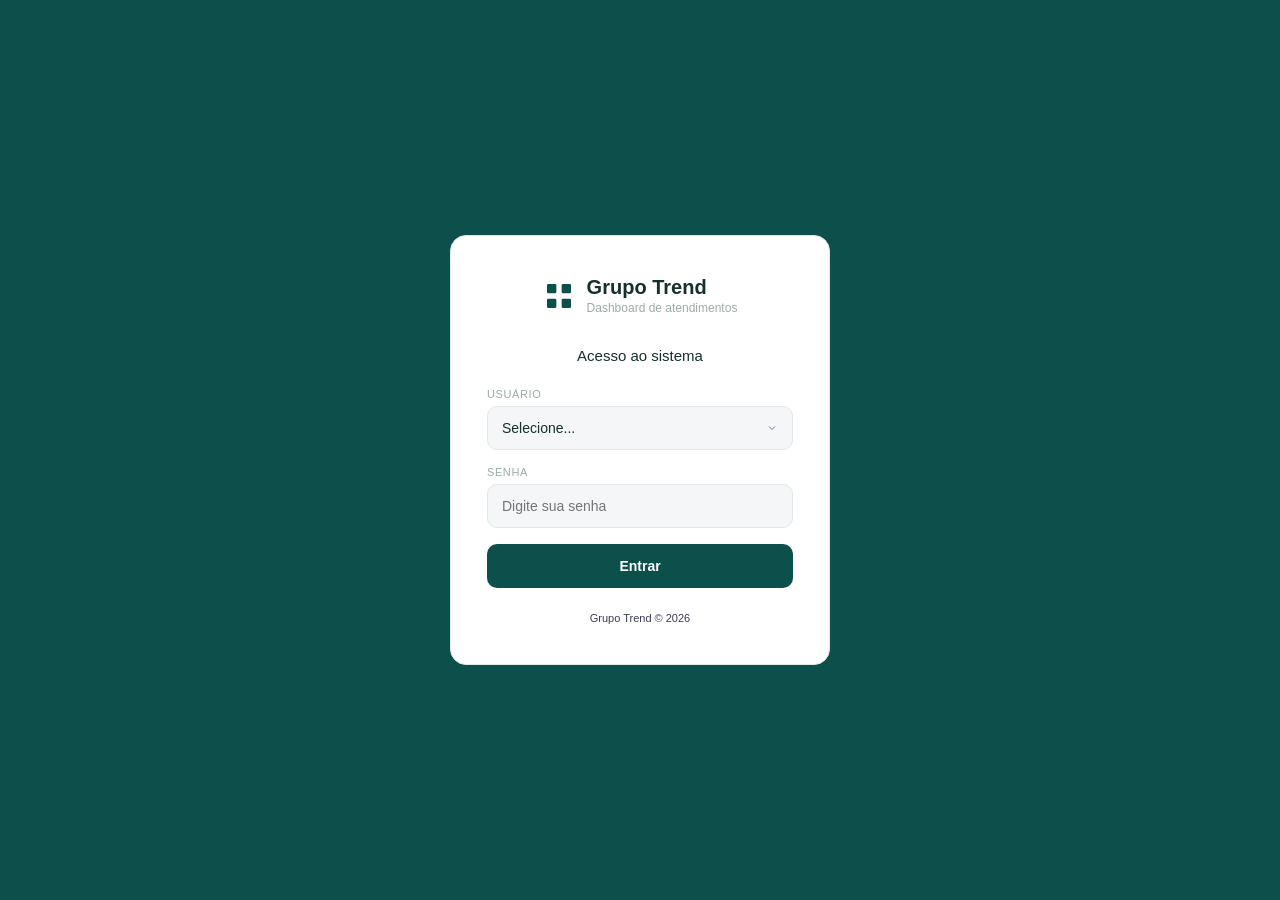
<file: followup.html>
<!DOCTYPE html>
<html lang="pt-BR">
<head>
  <meta charset="UTF-8"/>
  <meta name="viewport" content="width=device-width, initial-scale=1.0, maximum-scale=1.0, user-scalable=no"/>
  <meta name="theme-color" content="#0d3d39"/>
  <title>Grupo Trend — Follow-Up</title>
  <script>if(!sessionStorage.getItem('gt_user'))window.location.href='login.html';</script>
  <link rel="manifest" href="manifest.json"/>
  <link rel="apple-touch-icon" href="icons/icon-192.png"/>
  <meta name="apple-mobile-web-app-capable" content="yes"/>
  <meta name="apple-mobile-web-app-status-bar-style" content="black-translucent"/>
  <meta name="apple-mobile-web-app-title" content="Grupo Trend"/>
  <style>
    *{box-sizing:border-box;margin:0;padding:0;-webkit-tap-highlight-color:transparent}

    :root{
      --bg:#eef1f2;--bg2:#fff;--bg3:#f4f6f7;--bg4:#e8eced;
      --border:#e2e7e8;--border2:#d2d9da;
      --text:#15302d;--text2:#5a6e6b;--text3:#9aabaa;
      --primary:#0d4f4a;--primary-dim:#e0efed;--primary-mid:#b8dcd8;
      --green:#1faa6a;--green-dim:#e2f5ec;
      --red:#e0563f;--red-dim:#fde8e3;
      --amber:#e8a020;--amber-dim:#fcf0d8;
      --purple:#6b6fc4;--purple-dim:#ebecf8;
      --wpp:#1faa6a;
      --shadow:0 1px 3px rgba(20,60,55,.06),0 4px 16px rgba(20,60,55,.04);
    }
    body.dark{
      --bg:#0a1413;--bg2:#0f1f1d;--bg3:#16302d;--bg4:#1e3d39;
      --border:#1c3835;--border2:#2a4d48;
      --text:#eaf3f1;--text2:#8ba8a3;--text3:#5a7873;
      --primary:#2dd4bf;--primary-dim:#0f2e2a;--primary-mid:#1a4d46;
      --green:#34d888;--green-dim:#0d2a1e;
      --red:#f06a52;--red-dim:#2e1512;
      --amber:#f0b040;--amber-dim:#2e2410;
      --purple:#8b8fe0;--purple-dim:#1a1a30;
      --shadow:0 2px 12px rgba(0,0,0,.4);
    }

    body{background:var(--bg);font-family:-apple-system,BlinkMacSystemFont,'Inter','Segoe UI',sans-serif;color:var(--text);min-height:100vh;transition:background .25s}

    /* TOPBAR */
    .topbar{display:flex;align-items:center;justify-content:space-between;padding:0 24px;height:62px;background:var(--primary);position:sticky;top:0;z-index:100}
    .topbar-left{display:flex;align-items:center;gap:12px}
    .logo-icon{width:36px;height:36px;border-radius:10px;background:rgba(255,255,255,.15);display:flex;align-items:center;justify-content:center}
    .logo-icon svg{width:20px;height:20px;fill:#fff}
    .logo-name{font-size:16px;font-weight:700;color:#fff}
    .logo-sub{font-size:11px;color:rgba(255,255,255,.7)}
    .topbar-right{display:flex;align-items:center;gap:10px}
    .user-label{font-size:12px;color:rgba(255,255,255,.85)}
    .btn-modo{display:inline-flex;align-items:center;gap:6px;padding:0 14px;height:38px;border-radius:10px;background:rgba(255,255,255,.12);color:#fff;border:none;font-size:13px;cursor:pointer;font-weight:500;transition:background .15s}
    .btn-modo:hover{background:rgba(255,255,255,.22)}
    .btn-back{display:inline-flex;align-items:center;gap:6px;padding:0 16px;height:38px;border-radius:10px;background:rgba(255,255,255,.12);color:#fff;border:none;font-size:13px;cursor:pointer;text-decoration:none;font-weight:500;transition:background .15s}
    .btn-back:hover{background:rgba(255,255,255,.2)}

    /* CONTENT */
    .content{max-width:1000px;margin:0 auto;padding:20px 24px 40px}

    /* HEADER SECTION */
    .page-header{margin-bottom:20px}
    .page-title{font-size:22px;font-weight:700;color:var(--text);letter-spacing:-.4px}
    .page-sub{font-size:13px;color:var(--text3);margin-top:3px}

    /* FILTROS BÁSICOS */
    .filters-row{display:flex;gap:12px;flex-wrap:wrap;align-items:flex-end;margin-bottom:18px}
    .fg{display:flex;flex-direction:column;gap:5px}
    .flabel{font-size:10px;color:var(--text3);text-transform:uppercase;letter-spacing:.6px;font-weight:600}
    .filters-row select,.filters-row input[type=date]{height:42px;background:var(--bg2);border:1px solid var(--border2);border-radius:10px;color:var(--text);font-size:13px;padding:0 12px;outline:none;min-width:150px;-webkit-appearance:none;transition:border .2s;box-shadow:var(--shadow)}
    .filters-row select:focus,.filters-row input:focus{border-color:var(--primary)}

    /* BALÕES DE MOTIVO */
    .motivo-balls{display:flex;gap:10px;flex-wrap:wrap;margin-bottom:24px}
    .ball{
      display:flex;align-items:center;gap:10px;
      padding:12px 18px;border-radius:14px;
      background:var(--bg2);border:2px solid var(--border);
      cursor:pointer;transition:all .18s;box-shadow:var(--shadow);
      min-width:130px;
    }
    .ball:hover{transform:translateY(-2px)}
    .ball.active{border-color:var(--primary);background:var(--primary-dim)}
    .ball-icon{width:38px;height:38px;border-radius:10px;display:flex;align-items:center;justify-content:center;flex-shrink:0}
    .ball-icon svg{width:19px;height:19px}
    .ball-info{flex:1}
    .ball-count{font-size:22px;font-weight:700;line-height:1;color:var(--text)}
    .ball-label{font-size:11px;color:var(--text3);margin-top:3px;text-transform:uppercase;letter-spacing:.4px;font-weight:600}
    /* Cores por tipo */
    .ball-todos .ball-icon{background:var(--primary-dim);color:var(--primary)}
    .ball-outros .ball-icon{background:var(--purple-dim);color:var(--purple)}
    .ball-preco .ball-icon{background:var(--amber-dim);color:var(--amber)}
    .ball-naotem .ball-icon{background:var(--red-dim);color:var(--red)}
    .ball-numero .ball-icon{background:var(--green-dim);color:var(--green)}

    /* CARDS GRID */
    .cards-grid{display:grid;grid-template-columns:repeat(auto-fill,minmax(330px,1fr));gap:16px}
    .card{background:var(--bg2);border:1px solid var(--border);border-radius:16px;padding:18px;display:flex;flex-direction:column;gap:12px;box-shadow:var(--shadow);transition:transform .15s}
    .card:hover{transform:translateY(-2px)}
    .card-header{display:flex;align-items:flex-start;justify-content:space-between;gap:8px}
    .card-nome{font-size:15px;font-weight:700;color:var(--text)}
    .card-meta{font-size:11px;color:var(--text3);margin-top:3px;line-height:1.4}
    .pill{display:inline-block;padding:3px 9px;border-radius:20px;font-size:10px;font-weight:700}
    .pill-sl{background:var(--green-dim);color:var(--green)}
    .pill-hv{background:var(--red-dim);color:var(--red)}
    .motivo-tag{display:inline-block;padding:3px 9px;border-radius:7px;font-size:10px;font-weight:600;margin-top:5px}
    .mt-outros{background:var(--purple-dim);color:var(--purple)}
    .mt-preco{background:var(--amber-dim);color:var(--amber)}
    .mt-naotem{background:var(--red-dim);color:var(--red)}
    .mt-numero{background:var(--green-dim);color:var(--green)}
    .card-detalhe{font-size:13px;color:var(--text2);line-height:1.5;background:var(--bg3);border-radius:10px;padding:12px 14px;border-left:3px solid var(--border2)}
    .card-ia{font-size:13px;color:var(--text);line-height:1.6;background:var(--primary-dim);border-radius:10px;padding:12px 14px;border-left:3px solid var(--primary);display:none}
    .card-ia.show{display:block}
    .ia-label{font-size:10px;color:var(--primary);font-weight:700;text-transform:uppercase;letter-spacing:.5px;margin-bottom:5px;display:flex;align-items:center;gap:5px}
    .card-footer{display:flex;gap:8px;flex-wrap:wrap;margin-top:2px}
    .btn-ia{flex:1;min-width:120px;height:38px;background:var(--primary-dim);color:var(--primary);border:1px solid var(--primary-mid);border-radius:10px;font-size:12px;font-weight:600;cursor:pointer;display:flex;align-items:center;justify-content:center;gap:6px;transition:all .18s}
    .btn-ia:hover{background:var(--primary);color:#fff}
    .btn-ia:disabled{opacity:.5;cursor:not-allowed}
    .btn-wpp{flex:1;min-width:120px;height:38px;background:var(--wpp);color:#fff;border:none;border-radius:10px;font-size:12px;font-weight:600;cursor:pointer;display:flex;align-items:center;justify-content:center;gap:6px;transition:all .18s;text-decoration:none}
    .btn-wpp:hover{filter:brightness(1.08)}
    .btn-wpp.disabled{background:var(--bg4);color:var(--text3);pointer-events:none}
    .spinner-sm{width:13px;height:13px;border:2px solid currentColor;border-top-color:transparent;border-radius:50%;animation:spin .7s linear infinite}
    @keyframes spin{to{transform:rotate(360deg)}}

    .empty{text-align:center;padding:70px 20px;color:var(--text3);grid-column:1/-1}
    .empty svg{width:52px;height:52px;margin-bottom:14px;opacity:.4}
    .loading-wrap{text-align:center;padding:70px;color:var(--text3);font-size:14px}

    @media(max-width:600px){
      .topbar{padding:0 16px}
      .content{padding:16px 16px 40px}
      .cards-grid{grid-template-columns:1fr}
      .ball{min-width:calc(50% - 5px);flex:1}
      .user-label{display:none}
      .btn-back span{display:none}
      .btn-back{padding:0 12px}
    }
  </style>
</head>
<body>

<div class="topbar">
  <div class="topbar-left">
    <div class="logo-icon"><svg viewBox="0 0 24 24"><rect x="3" y="3" width="7" height="7" rx="1"/><rect x="14" y="3" width="7" height="7" rx="1"/><rect x="14" y="14" width="7" height="7" rx="1"/><rect x="3" y="14" width="7" height="7" rx="1"/></svg></div>
    <div>
      <div class="logo-name">Follow-Up</div>
      <div class="logo-sub">Clientes para recontatar</div>
    </div>
  </div>
  <div class="topbar-right">
    <span class="user-label" id="userLabel"></span>
    <button class="btn-modo" id="btnModoVendedor" onclick="ativarModoVendedor()">
      <svg width="14" height="14" viewBox="0 0 24 24" fill="none" stroke="currentColor" stroke-width="2"><rect x="3" y="11" width="18" height="11" rx="2"/><path d="M7 11V7a5 5 0 0110 0v4"/></svg>
      <span>Modo vendedor</span>
    </button>
    <button class="btn-back" id="btnDashboard" onclick="voltarDashboard()">
      <svg width="14" height="14" viewBox="0 0 24 24" fill="none" stroke="currentColor" stroke-width="2"><polyline points="15 18 9 12 15 6"/></svg>
      <span>Dashboard</span>
    </button>
  </div>
</div>

<div class="content">
  <div class="page-header">
    <div class="page-title">Acompanhamento de clientes</div>
    <div class="page-sub">Clientes que não compraram — gere mensagens personalizadas e recontate via WhatsApp</div>
  </div>

  <!-- Filtros de data e loja -->
  <div class="filters-row">
    <div class="fg"><span class="flabel">Data início</span><input type="date" id="fDI" onchange="aplicarFiltros()"/></div>
    <div class="fg"><span class="flabel">Data fim</span><input type="date" id="fDF" onchange="aplicarFiltros()"/></div>
    <div class="fg" id="fLojaWrap"><span class="flabel">Loja</span>
      <select id="fLoja" onchange="aplicarFiltros()">
        <option value="">Todas as lojas</option>
        <option>Santa Lolla Formosa</option>
        <option>Santa Lolla Cristalina</option>
        <option>Havaianas Formosa</option>
        <option>Havaianas Sobradinho</option>
        <option>Havaianas Paranoá</option>
        <option>Havaianas Unaí</option>
        <option>Havaianas Paracatu</option>
      <option>Havaianas Luziânia</option>
      <option>Havaianas Novo Gama</option>
      <option>Havaianas Caldas Novas</option>
      <option>Havaianas Itumbiara</option>
      <option>Havaianas Araxá</option>
      <option>Havaianas Grande Colorado</option>
      </select>
    </div>
  </div>

  <!-- Balões de motivo -->
  <div class="motivo-balls" id="motivoBalls">
    <div class="ball ball-todos active" data-motivo="" onclick="selecionarMotivo(this,'')">
      <div class="ball-icon"><svg viewBox="0 0 24 24" fill="none" stroke="currentColor" stroke-width="2"><path d="M3 3h18v18H3z" opacity="0"/><circle cx="12" cy="12" r="9"/><path d="M8 12h8M12 8v8"/></svg></div>
      <div class="ball-info"><div class="ball-count" id="cnt-todos">0</div><div class="ball-label">Todos</div></div>
    </div>
    <div class="ball ball-outros" data-motivo="OUTROS" onclick="selecionarMotivo(this,'OUTROS')">
      <div class="ball-icon"><svg viewBox="0 0 24 24" fill="none" stroke="currentColor" stroke-width="2"><circle cx="12" cy="12" r="1"/><circle cx="19" cy="12" r="1"/><circle cx="5" cy="12" r="1"/></svg></div>
      <div class="ball-info"><div class="ball-count" id="cnt-outros">0</div><div class="ball-label">Outros</div></div>
    </div>
    <div class="ball ball-preco" data-motivo="PREÇO" onclick="selecionarMotivo(this,'PREÇO')">
      <div class="ball-icon"><svg viewBox="0 0 24 24" fill="none" stroke="currentColor" stroke-width="2"><line x1="12" y1="1" x2="12" y2="23"/><path d="M17 5H9.5a3.5 3.5 0 000 7h5a3.5 3.5 0 010 7H6"/></svg></div>
      <div class="ball-info"><div class="ball-count" id="cnt-preco">0</div><div class="ball-label">Preço</div></div>
    </div>
    <div class="ball ball-naotem" data-motivo="NÃO TEM" onclick="selecionarMotivo(this,'NÃO TEM')">
      <div class="ball-icon"><svg viewBox="0 0 24 24" fill="none" stroke="currentColor" stroke-width="2"><circle cx="12" cy="12" r="10"/><line x1="4.93" y1="4.93" x2="19.07" y2="19.07"/></svg></div>
      <div class="ball-info"><div class="ball-count" id="cnt-naotem">0</div><div class="ball-label">Não tem</div></div>
    </div>
    <div class="ball ball-numero" data-motivo="NÚMERO" onclick="selecionarMotivo(this,'NÚMERO')">
      <div class="ball-icon"><svg viewBox="0 0 24 24" fill="none" stroke="currentColor" stroke-width="2"><path d="M4 4h16v16H4z" opacity="0"/><path d="M9 7V4h6v3M9 20h6M12 4v16"/></svg></div>
      <div class="ball-info"><div class="ball-count" id="cnt-numero">0</div><div class="ball-label">Número</div></div>
    </div>
  </div>

  <div id="cardsWrap" class="loading-wrap">Carregando dados...</div>
</div>

<script>
const API_URL  = 'https://script.google.com/macros/s/AKfycbwjmJzYCZwya96993SBIprhJ0K53ryxP2F_DAg5QwrrvySHQhhmdENus-mateE71Z0gBw/exec';
const GT_USER  = sessionStorage.getItem('gt_user');
const GT_ROLE  = sessionStorage.getItem('gt_role');
const GT_LOJA  = sessionStorage.getItem('gt_loja');

if (!GT_USER) window.location.href = 'login.html';

// Aplica tema salvo
if ((localStorage.getItem('gt_theme') || 'light') === 'dark') document.body.classList.add('dark');

document.getElementById('userLabel').textContent = GT_ROLE === 'admin' ? 'Administrador' : GT_LOJA;

// =============================================
// MODO VENDEDOR — trava a saída do Follow-Up
// =============================================
const MODO_VENDEDOR_KEY = 'gt_modo_vendedor';

function checarModoVendedor() {
  const ativo = sessionStorage.getItem(MODO_VENDEDOR_KEY) === 'sim';
  const btnModo = document.getElementById('btnModoVendedor');
  // No modo vendedor, esconde o próprio botão de ativar (já está ativo)
  if (btnModo) btnModo.style.display = ativo ? 'none' : 'inline-flex';
  return ativo;
}

function ativarModoVendedor() {
  if (!confirm('Ativar Modo Vendedor?\n\nO acesso ao Dashboard ficará bloqueado até digitar a senha da loja. Use isso ao deixar um vendedor usando o Follow-Up.')) return;
  sessionStorage.setItem(MODO_VENDEDOR_KEY, 'sim');
  checarModoVendedor();
  mostrarToast('🔒 Modo Vendedor ativado. Dashboard bloqueado.', true);
}

function voltarDashboard() {
  // Se modo vendedor ativo, exige senha da loja
  if (checarModoVendedor()) {
    abrirModalSenhaDashboard();
  } else {
    window.location.href = 'index.html';
  }
}

function abrirModalSenhaDashboard() {
  const overlay = document.createElement('div');
  overlay.id = 'modalSenhaDash';
  overlay.style.cssText = 'position:fixed;inset:0;background:rgba(0,0,0,.7);backdrop-filter:blur(8px);z-index:9999;display:flex;align-items:center;justify-content:center;padding:20px';
  overlay.innerHTML = `
    <div style="background:var(--bg2);border:1px solid var(--border);border-radius:16px;padding:28px;width:100%;max-width:340px;box-shadow:0 12px 40px rgba(0,0,0,.3)">
      <div style="text-align:center;margin-bottom:20px">
        <div style="width:48px;height:48px;border-radius:12px;background:var(--primary-dim);display:flex;align-items:center;justify-content:center;margin:0 auto 12px">
          <svg width="24" height="24" viewBox="0 0 24 24" fill="none" stroke="var(--primary)" stroke-width="2"><rect x="3" y="11" width="18" height="11" rx="2"/><path d="M7 11V7a5 5 0 0110 0v4"/></svg>
        </div>
        <div style="font-size:16px;font-weight:700;color:var(--text)">Acesso ao Dashboard</div>
        <div style="font-size:12px;color:var(--text3);margin-top:4px">Digite a senha da loja para continuar</div>
      </div>
      <input type="password" id="senhaDashInput" placeholder="Senha da loja" onkeydown="if(event.key==='Enter')confirmarSenhaDashboard()"
        style="width:100%;height:44px;background:var(--bg3);border:1px solid var(--border2);border-radius:10px;color:var(--text);font-size:14px;padding:0 14px;outline:none;margin-bottom:12px;text-align:center"/>
      <div id="senhaDashErro" style="background:var(--red-dim);border-radius:8px;padding:8px 12px;color:var(--red);font-size:12px;margin-bottom:12px;display:none;text-align:center"></div>
      <button onclick="confirmarSenhaDashboard()" id="btnConfirmarSenha" style="width:100%;height:44px;background:var(--primary);color:#fff;border:none;border-radius:10px;font-size:14px;font-weight:600;cursor:pointer;margin-bottom:8px">Desbloquear</button>
      <button onclick="document.getElementById('modalSenhaDash').remove()" style="width:100%;height:40px;background:transparent;color:var(--text3);border:1px solid var(--border);border-radius:10px;font-size:13px;cursor:pointer">Cancelar</button>
    </div>`;
  document.body.appendChild(overlay);
  setTimeout(()=>document.getElementById('senhaDashInput')?.focus(), 100);
}

async function confirmarSenhaDashboard() {
  const senha = document.getElementById('senhaDashInput').value.trim();
  const erroEl = document.getElementById('senhaDashErro');
  const btn = document.getElementById('btnConfirmarSenha');
  erroEl.style.display = 'none';

  if (!senha) { erroEl.textContent = 'Digite a senha.'; erroEl.style.display = 'block'; return; }

  btn.disabled = true;
  btn.textContent = 'Verificando...';

  try {
    // Valida a senha da loja no backend (mesmo login)
    const res = await fetch(API_URL, {
      method: 'POST',
      body: JSON.stringify({ acao: 'login', usuario: GT_USER, senha })
    });
    const data = await res.json();

    if (data.ok) {
      // Senha correta — desativa modo vendedor e libera
      sessionStorage.removeItem(MODO_VENDEDOR_KEY);
      window.location.href = 'index.html';
    } else {
      erroEl.textContent = 'Senha incorreta.';
      erroEl.style.display = 'block';
      document.getElementById('senhaDashInput').value = '';
      btn.disabled = false;
      btn.textContent = 'Desbloquear';
    }
  } catch(e) {
    erroEl.textContent = 'Erro de conexão.';
    erroEl.style.display = 'block';
    btn.disabled = false;
    btn.textContent = 'Desbloquear';
  }
}

function mostrarToast(msg, success) {
  const old = document.getElementById('fuToast');
  if (old) old.remove();
  const toast = document.createElement('div');
  toast.id = 'fuToast';
  toast.style.cssText = `position:fixed;bottom:24px;left:50%;transform:translateX(-50%);background:${success?'var(--primary)':'var(--red)'};color:#fff;border-radius:10px;padding:12px 20px;font-size:13px;z-index:9999;white-space:nowrap;box-shadow:0 4px 20px rgba(0,0,0,.3)`;
  toast.textContent = msg;
  document.body.appendChild(toast);
  setTimeout(()=>toast.remove(), 3000);
}

checarModoVendedor();
if (GT_ROLE === 'loja') {
  const wrap = document.getElementById('fLojaWrap');
  if (wrap) wrap.style.display = 'none';
}

const pad = n => String(n).padStart(2,'0');
const toInput = d => `${d.getFullYear()}-${pad(d.getMonth()+1)}-${pad(d.getDate())}`;
const hoje = new Date();
const d7 = new Date(); d7.setDate(d7.getDate() - 7);
document.getElementById('fDI').value = toInput(d7);
document.getElementById('fDF').value = toInput(hoje);

let TODOS = [];
let MOTIVO_SEL = '';

async function init() {
  try {
    const res = await fetch(API_URL + '?acao=dados');
    const data = await res.json();
    if (data.erro) throw new Error(data.erro);
    TODOS = (data.registros || []).filter(r =>
      r.comprou === 'NÃO' && r.detalhe && r.detalhe.trim() !== ''
    );
    aplicarFiltros();
  } catch(e) {
    document.getElementById('cardsWrap').innerHTML =
      `<div class="empty"><p>Erro ao carregar dados.<br><small>${e.message}</small></p></div>`;
  }
}

function filtrarBase() {
  const dI    = document.getElementById('fDI').value;
  const dF    = document.getElementById('fDF').value;
  const loja  = GT_ROLE === 'loja' ? GT_LOJA : document.getElementById('fLoja').value;

  let lista = TODOS;
  if (dI) {
    const [yi,mi,di] = dI.split('-').map(Number);
    const inicio = new Date(yi, mi-1, di);
    lista = lista.filter(r => {
      if (!r.data) return false;
      const [dd,mm,yy] = r.data.split('/').map(Number);
      return new Date(yy,mm-1,dd) >= inicio;
    });
  }
  if (dF) {
    const [yf,mf,df] = dF.split('-').map(Number);
    const fim = new Date(yf, mf-1, df);
    lista = lista.filter(r => {
      if (!r.data) return false;
      const [dd,mm,yy] = r.data.split('/').map(Number);
      return new Date(yy,mm-1,dd) <= fim;
    });
  }
  if (loja) lista = lista.filter(r => r.loja === loja);
  return lista;
}

function aplicarFiltros() {
  const base = filtrarBase();

  // Atualiza contadores dos balões
  const cont = { '':base.length, 'OUTROS':0, 'PREÇO':0, 'NÃO TEM':0, 'NÚMERO':0 };
  base.forEach(r => { if (cont[r.motivo] !== undefined) cont[r.motivo]++; });
  document.getElementById('cnt-todos').textContent  = cont[''];
  document.getElementById('cnt-outros').textContent = cont['OUTROS'];
  document.getElementById('cnt-preco').textContent  = cont['PREÇO'];
  document.getElementById('cnt-naotem').textContent = cont['NÃO TEM'];
  document.getElementById('cnt-numero').textContent = cont['NÚMERO'];

  // Filtra por motivo selecionado
  let lista = MOTIVO_SEL ? base.filter(r => r.motivo === MOTIVO_SEL) : base;
  renderCards(lista);
}

function selecionarMotivo(el, motivo) {
  MOTIVO_SEL = motivo;
  document.querySelectorAll('.ball').forEach(b => b.classList.remove('active'));
  el.classList.add('active');
  aplicarFiltros();
}

let LISTA_ATUAL = [];
function renderCards(lista) {
  LISTA_ATUAL = lista;
  const wrap = document.getElementById('cardsWrap');
  wrap.className = '';
  if (!lista.length) {
    wrap.innerHTML = `<div class="cards-grid"><div class="empty">
      <svg viewBox="0 0 24 24" fill="none" stroke="currentColor" stroke-width="1.5"><circle cx="12" cy="12" r="10"/><path d="M8 15s1.5-2 4-2 4 2 4 2"/><line x1="9" y1="9" x2="9.01" y2="9"/><line x1="15" y1="9" x2="15.01" y2="9"/></svg>
      <p>Nenhum registro encontrado<br><small>Ajuste os filtros ou o período</small></p>
    </div></div>`;
    return;
  }
  wrap.innerHTML = '<div class="cards-grid">' + lista.map((r,i) => cardHTML(r,i)).join('') + '</div>';
}

function motivoClass(m) {
  if (m === 'OUTROS') return 'mt-outros';
  if (m === 'PREÇO') return 'mt-preco';
  if (m === 'NÃO TEM') return 'mt-naotem';
  if (m === 'NÚMERO') return 'mt-numero';
  return 'mt-outros';
}

function cardHTML(r, idx) {
  const pill = r.marca === 'Santa Lolla'
    ? '<span class="pill pill-sl">Santa Lolla</span>'
    : '<span class="pill pill-hv">Havaianas</span>';
  const motivoTag = r.motivo ? `<span class="motivo-tag ${motivoClass(r.motivo)}">${r.motivo}</span>` : '';
  const temTel = r.telefone && r.telefone.trim() !== '';

  return `<div class="card">
    <div class="card-header">
      <div>
        <div class="card-nome">${r.cliente || 'Cliente'}</div>
        <div class="card-meta">${r.data || ''} · ${r.vendedor || ''}<br>${r.loja || ''}</div>
      </div>
      <div style="display:flex;flex-direction:column;align-items:flex-end">
        ${pill}${motivoTag}
      </div>
    </div>
    <div class="card-detalhe">"${r.detalhe}"</div>
    <div class="card-ia" id="ia-${idx}">
      <div class="ia-label"><svg width="11" height="11" viewBox="0 0 24 24" fill="currentColor"><path d="M12 2a10 10 0 100 20A10 10 0 0012 2zm1 14.93V17a1 1 0 00-2 0v-.07A8 8 0 014 12a8 8 0 0116 0 8 8 0 01-7 7.93zM11 9V7a1 1 0 012 0v2a1 1 0 01-2 0z"/></svg>Sugestão IA</div>
      <div id="ia-txt-${idx}"></div>
    </div>
    <div class="card-footer">
      <button class="btn-ia" id="btn-ia-${idx}" onclick="gerarIA(${idx})">
        <svg width="12" height="12" viewBox="0 0 24 24" fill="none" stroke="currentColor" stroke-width="2"><circle cx="12" cy="12" r="10"/><path d="M12 8v4l3 3"/></svg>
        Gerar sugestão IA
      </button>
      <a class="btn-wpp ${temTel?'':'disabled'}" id="btn-wpp-${idx}" ${temTel?'':'title="Sem telefone"'}
         href="${temTel ? wppLink(r.telefone,'') : '#'}" target="_blank">
        <svg width="13" height="13" viewBox="0 0 24 24" fill="currentColor"><path d="M17.472 14.382c-.297-.149-1.758-.867-2.03-.967-.273-.099-.471-.148-.67.15-.197.297-.767.966-.94 1.164-.173.199-.347.223-.644.075-.297-.15-1.255-.463-2.39-1.475-.883-.788-1.48-1.761-1.653-2.059-.173-.297-.018-.458.13-.606.134-.133.298-.347.446-.52.149-.174.198-.298.298-.497.099-.198.05-.371-.025-.52-.075-.149-.669-1.612-.916-2.207-.242-.579-.487-.5-.669-.51-.173-.008-.371-.01-.57-.01-.198 0-.52.074-.792.372-.272.297-1.04 1.016-1.04 2.479 0 1.462 1.065 2.875 1.213 3.074.149.198 2.096 3.2 5.077 4.487.709.306 1.262.489 1.694.625.712.227 1.36.195 1.871.118.571-.085 1.758-.719 2.006-1.413.248-.694.248-1.289.173-1.413-.074-.124-.272-.198-.57-.347m-5.421 7.403h-.004a9.87 9.87 0 01-5.031-1.378l-.361-.214-3.741.982.998-3.648-.235-.374a9.86 9.86 0 01-1.51-5.26c.001-5.45 4.436-9.884 9.888-9.884 2.64 0 5.122 1.03 6.988 2.898a9.825 9.825 0 012.893 6.994c-.003 5.45-4.437 9.884-9.885 9.884m8.413-18.297A11.815 11.815 0 0012.05 0C5.495 0 .16 5.335.157 11.892c0 2.096.547 4.142 1.588 5.945L.057 24l6.305-1.654a11.882 11.882 0 005.683 1.448h.005c6.554 0 11.89-5.335 11.893-11.893a11.821 11.821 0 00-3.48-8.413z"/></svg>
        ${temTel ? 'WhatsApp' : 'Sem telefone'}
      </a>
    </div>
  </div>`;
}

function wppLink(tel, msg) {
  const num = tel.replace(/\D/g,'');
  const full = num.startsWith('55') ? num : '55' + num;
  return `https://wa.me/${full}?text=${encodeURIComponent(msg)}`;
}

async function gerarIA(idx) {
  const r = LISTA_ATUAL[idx];
  if (!r) return;
  const btn = document.getElementById(`btn-ia-${idx}`);
  const iaDiv = document.getElementById(`ia-${idx}`);
  const iaTxt = document.getElementById(`ia-txt-${idx}`);
  const wppBtn = document.getElementById(`btn-wpp-${idx}`);

  btn.disabled = true;
  btn.innerHTML = '<div class="spinner-sm"></div> Gerando...';

  try {
    const res = await fetch(API_URL, {
      method: 'POST',
      body: JSON.stringify({
        acao:'gerarMensagemIA', loja:r.loja, marca:r.marca,
        cliente:r.cliente, motivo:r.motivo, detalhe:r.detalhe
      })
    });
    const data = await res.json();
    if (!data.ok) throw new Error(data.erro || 'Erro ao gerar mensagem.');

    const msg = data.mensagem;
    iaTxt.textContent = msg;
    iaDiv.classList.add('show');
    if (r.telefone && r.telefone.trim()) {
      wppBtn.href = wppLink(r.telefone, msg);
      wppBtn.classList.remove('disabled');
    }
    btn.innerHTML = `<svg width="12" height="12" viewBox="0 0 24 24" fill="none" stroke="currentColor" stroke-width="2"><polyline points="1 4 1 10 7 10"/><path d="M3.51 15a9 9 0 102.13-9.36L1 10"/></svg> Regerar`;
    btn.disabled = false;
  } catch(e) {
    iaTxt.textContent = 'Erro ao gerar: ' + e.message;
    iaDiv.classList.add('show');
    btn.innerHTML = 'Tentar novamente';
    btn.disabled = false;
  }
}

init();

if ('serviceWorker' in navigator) {
  window.addEventListener('load', () => navigator.serviceWorker.register('service-worker.js').catch(()=>{}));
}
</script>
</body>
</html>
</file>
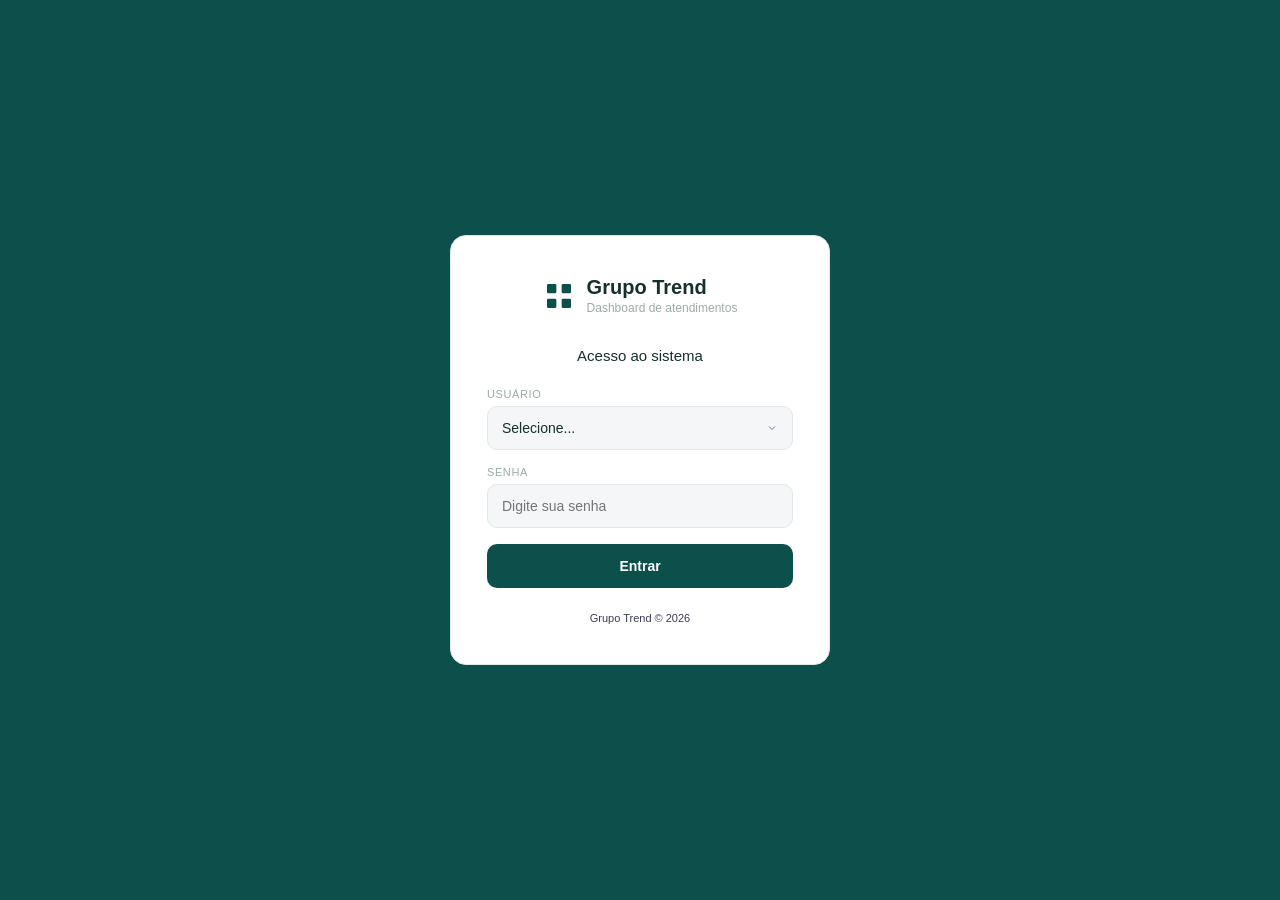
<file: login.html>
<!DOCTYPE html>
<html lang="pt-BR">
<head>
  <meta charset="UTF-8"/>
  <meta name="viewport" content="width=device-width, initial-scale=1.0, maximum-scale=1.0, user-scalable=no"/>
  <meta name="theme-color" content="#0d4f4a"/>
  <title>Grupo Trend — Login</title>
  <style>
    *{box-sizing:border-box;margin:0;padding:0}
    body{background:#0d4f4a;font-family:-apple-system,BlinkMacSystemFont,'Segoe UI',sans-serif;min-height:100vh;display:flex;align-items:center;justify-content:center;padding:20px}
    .card{background:#ffffff;border:1px solid #e2e7e8;border-radius:16px;padding:40px 36px;width:100%;max-width:380px}
    .logo{display:flex;align-items:center;gap:12px;margin-bottom:32px;justify-content:center}
    .logo svg{width:32px;height:32px;fill:#0d4f4a}
    .logo-name{font-size:20px;font-weight:600;color:#15302d}
    .logo-sub{font-size:12px;color:#9aabaa;margin-top:2px}
    h2{font-size:15px;color:#15302d;margin-bottom:24px;text-align:center;font-weight:500}
    .group{margin-bottom:16px}
    label{display:block;font-size:11px;color:#9aabaa;text-transform:uppercase;letter-spacing:.6px;margin-bottom:6px}
    select,input[type=password]{width:100%;height:44px;background:#f4f6f7;border:1px solid #e2e7e8;border-radius:10px;color:#15302d;font-size:14px;padding:0 14px;outline:none;transition:border .2s;-webkit-appearance:none}
    select{background-image:url("data:image/svg+xml,%3Csvg xmlns='http://www.w3.org/2000/svg' width='12' height='12' viewBox='0 0 24 24' fill='none' stroke='%237070a0' stroke-width='2'%3E%3Cpolyline points='6 9 12 15 18 9'/%3E%3C/svg%3E");background-repeat:no-repeat;background-position:right 14px center;padding-right:36px}
    select:focus,input:focus{border-color:#0d4f4a}
    select option{background:#f4f6f7;color:#15302d}
    .btn{width:100%;height:44px;background:#0d4f4a;color:#fff;border:none;border-radius:10px;font-size:14px;font-weight:600;cursor:pointer;margin-top:8px;transition:all .2s;display:flex;align-items:center;justify-content:center;gap:8px}
    .btn:hover{background:#0a3d39}
    .btn:active{transform:scale(.98)}
    .btn:disabled{background:#2a2a3a;color:#5a5a7a;cursor:not-allowed}
    .spinner{width:16px;height:16px;border:2px solid rgba(255,255,255,.3);border-top-color:#fff;border-radius:50%;animation:spin .7s linear infinite;display:none}
    @keyframes spin{to{transform:rotate(360deg)}}
    .error{background:#2a1a1a;border:1px solid #e05c5c44;border-radius:8px;padding:10px 14px;color:#e05c5c;font-size:13px;margin-top:14px;display:none;text-align:center}
    .footer{text-align:center;margin-top:24px;font-size:11px;color:#3a3a55}
  </style>
  <link rel="manifest" href="manifest.json"/>
  <link rel="apple-touch-icon" href="icons/icon-192.png"/>
  <meta name="apple-mobile-web-app-capable" content="yes"/>
  <meta name="apple-mobile-web-app-status-bar-style" content="black-translucent"/>
  <meta name="apple-mobile-web-app-title" content="Grupo Trend"/>
</head>
<body>
<div class="card">
  <div class="logo">
    <svg viewBox="0 0 24 24"><rect x="3" y="3" width="7" height="7" rx="1"/><rect x="14" y="3" width="7" height="7" rx="1"/><rect x="14" y="14" width="7" height="7" rx="1"/><rect x="3" y="14" width="7" height="7" rx="1"/></svg>
    <div>
      <div class="logo-name">Grupo Trend</div>
      <div class="logo-sub">Dashboard de atendimentos</div>
    </div>
  </div>

  <h2>Acesso ao sistema</h2>

  <div class="group">
    <label>Usuário</label>
    <select id="usuario">
      <option value="">Selecione...</option>
      <option value="admin">Administrador</option>
      <option value="Santa Lolla Formosa">Santa Lolla Formosa</option>
      <option value="Santa Lolla Cristalina">Santa Lolla Cristalina</option>
      <option value="Havaianas Formosa">Havaianas Formosa</option>
      <option value="Havaianas Sobradinho">Havaianas Sobradinho</option>
      <option value="Havaianas Paranoá">Havaianas Paranoá</option>
      <option value="Havaianas Unaí">Havaianas Unaí</option>
      <option value="Havaianas Paracatu">Havaianas Paracatu</option>
      <option value="Havaianas Luziânia">Havaianas Luziânia</option>
      <option value="Havaianas Novo Gama">Havaianas Novo Gama</option>
      <option value="Havaianas Caldas Novas">Havaianas Caldas Novas</option>
      <option value="Havaianas Itumbiara">Havaianas Itumbiara</option>
      <option value="Havaianas Araxá">Havaianas Araxá</option>
      <option value="Havaianas Grande Colorado">Havaianas Grande Colorado</option>
    </select>
  </div>

  <div class="group">
    <label>Senha</label>
    <input type="password" id="senha" placeholder="Digite sua senha" onkeydown="if(event.key==='Enter')entrar()"/>
  </div>

  <button class="btn" id="btnEntrar" onclick="entrar()">
    <span id="btnTxt">Entrar</span>
    <div class="spinner" id="spinner"></div>
  </button>
  <div class="error" id="erro"></div>

  <div class="footer">Grupo Trend © 2026</div>
</div>

<script>
const API_URL = 'https://script.google.com/macros/s/AKfycbwjmJzYCZwya96993SBIprhJ0K53ryxP2F_DAg5QwrrvySHQhhmdENus-mateE71Z0gBw/exec';

function setLoading(on) {
  document.getElementById('btnEntrar').disabled = on;
  document.getElementById('btnTxt').style.display = on ? 'none' : 'block';
  document.getElementById('spinner').style.display = on ? 'block' : 'none';
}

function mostrarErro(msg) {
  const el = document.getElementById('erro');
  el.textContent = msg;
  el.style.display = 'block';
}

async function entrar() {
  const usuario = document.getElementById('usuario').value.trim();
  const senha   = document.getElementById('senha').value.trim();
  document.getElementById('erro').style.display = 'none';

  if (!usuario) { mostrarErro('Selecione um usuário.'); return; }
  if (!senha)   { mostrarErro('Digite a senha.'); return; }

  setLoading(true);
  try {
    const res = await fetch(API_URL, {
      method: 'POST',
      body: JSON.stringify({ acao: 'login', usuario, senha })
    });
    const data = await res.json();

    if (data.ok) {
      sessionStorage.setItem('gt_user',          data.usuario);
      sessionStorage.setItem('gt_role',          data.role);
      sessionStorage.setItem('gt_loja',          data.loja || '');
      sessionStorage.setItem('gt_primeiroAcesso', data.primeiroAcesso ? 'sim' : 'nao');
      window.location.href = 'index.html';
    } else {
      mostrarErro(data.erro || 'Erro ao autenticar.');
      document.getElementById('senha').value = '';
    }
  } catch(e) {
    mostrarErro('Erro de conexão. Tente novamente.');
  }
  setLoading(false);
}
</script>
<script>
if ('serviceWorker' in navigator) {
  window.addEventListener('load', () => {
    navigator.serviceWorker.register('service-worker.js').catch(()=>{});
  });
}
</script>
</body>
</html>
</file>
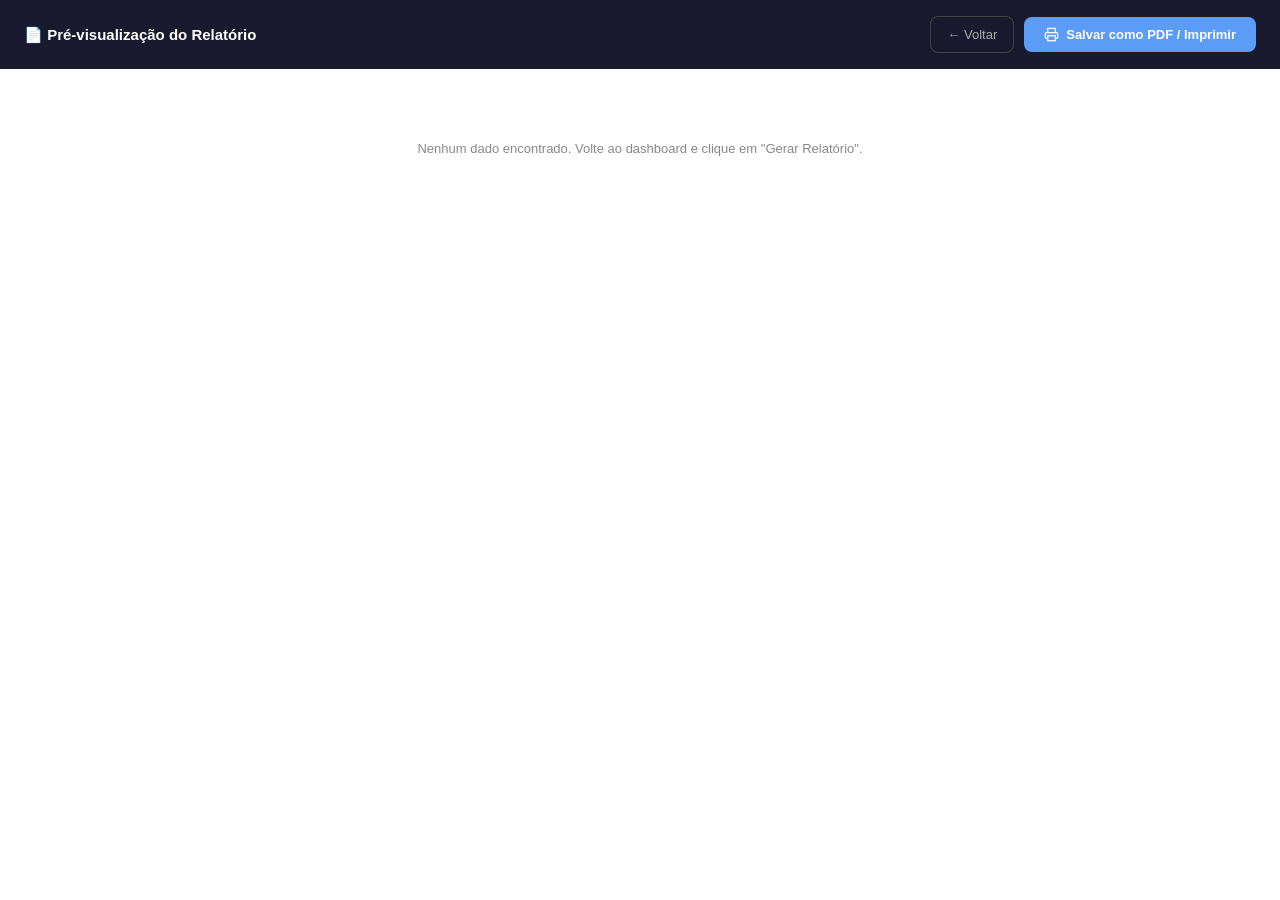
<file: report.html>
<!DOCTYPE html>
<html lang="pt-BR">
<head>
  <meta charset="UTF-8"/>
  <meta name="viewport" content="width=device-width, initial-scale=1.0"/>
  <title>Relatório Grupo Trend</title>
  <style>
    *{box-sizing:border-box;margin:0;padding:0}
    :root{
      --blue:#1a56a0;--green:#1a7a3c;--red:#b02020;--amber:#8a5a00;
      --purple:#4a2a9a;--teal:#0a6a50;--text:#1a1a1a;--text2:#555;--text3:#888;
      --border:#ddd;--bg:#f8f8f8;--bg2:#fff;
    }
    body{font-family:'Segoe UI',Arial,sans-serif;color:var(--text);background:#fff;font-size:13px;padding:0;margin:0}

    /* PRINT CONTROLS — só aparecem na tela, some no PDF */
    .print-controls{background:#1a1a2e;color:#fff;padding:16px 24px;display:flex;align-items:center;justify-content:space-between;gap:12px;flex-wrap:wrap}
    .print-controls h2{font-size:15px;font-weight:600}
    .print-controls-r{display:flex;gap:10px;align-items:center}
    .btn-print{display:inline-flex;align-items:center;gap:7px;padding:10px 20px;border-radius:8px;background:#5b9cf6;color:#fff;border:none;font-size:13px;font-weight:600;cursor:pointer}
    .btn-print svg{width:15px;height:15px;stroke:#fff;stroke-width:2;fill:none}
    .btn-back{display:inline-flex;align-items:center;gap:7px;padding:10px 16px;border-radius:8px;background:transparent;color:#aaa;border:1px solid #444;font-size:13px;cursor:pointer;text-decoration:none}

    /* RELATÓRIO */
    .report{max-width:794px;margin:0 auto;padding:32px 40px;background:#fff}

    /* Cabeçalho */
    .r-header{display:flex;align-items:flex-start;justify-content:space-between;margin-bottom:24px;padding-bottom:16px;border-bottom:2px solid #1a1a2e}
    .r-logo{display:flex;align-items:center;gap:12px}
    .r-logo-box{width:40px;height:40px;border-radius:10px;background:#1a1a2e;display:flex;align-items:center;justify-content:center}
    .r-logo-box svg{width:20px;height:20px;stroke:#5b9cf6;stroke-width:2;fill:none}
    .r-logo-name{font-size:20px;font-weight:700;color:#1a1a2e}
    .r-logo-sub{font-size:11px;color:var(--text3);margin-top:2px}
    .r-meta{text-align:right;font-size:11px;color:var(--text3);line-height:1.7}
    .r-meta strong{color:var(--text);font-size:12px}

    /* Filtros aplicados */
    .r-filters{background:var(--bg);border:1px solid var(--border);border-radius:8px;padding:10px 14px;margin-bottom:20px;display:flex;flex-wrap:wrap;gap:8px;align-items:center}
    .r-filters-label{font-size:10px;font-weight:600;color:var(--text3);text-transform:uppercase;letter-spacing:.5px;margin-right:4px}
    .r-ftag{background:#e8f0fe;color:#1a56a0;font-size:11px;padding:3px 10px;border-radius:100px;font-weight:500}

    /* KPIs */
    .r-kpis{display:grid;grid-template-columns:repeat(6,1fr);gap:10px;margin-bottom:20px}
    .r-kpi{background:var(--bg);border:1px solid var(--border);border-radius:10px;padding:12px 10px;text-align:center;position:relative;overflow:hidden}
    .r-kpi::after{content:'';position:absolute;bottom:0;left:0;right:0;height:3px}
    .r-kpi.blue::after{background:var(--blue)}.r-kpi.green::after{background:var(--green)}.r-kpi.red::after{background:var(--red)}.r-kpi.amber::after{background:var(--amber)}.r-kpi.purple::after{background:var(--purple)}.r-kpi.teal::after{background:var(--teal)}
    .r-kpi-label{font-size:9px;color:var(--text3);text-transform:uppercase;letter-spacing:.5px;margin-bottom:6px}
    .r-kpi-val{font-size:20px;font-weight:700;line-height:1}
    .r-kpi-sub{font-size:9px;color:var(--text3);margin-top:4px}
    .r-kpi.blue .r-kpi-val{color:var(--blue)}.r-kpi.green .r-kpi-val{color:var(--green)}.r-kpi.red .r-kpi-val{color:var(--red)}.r-kpi.amber .r-kpi-val{color:var(--amber)}.r-kpi.purple .r-kpi-val{color:var(--purple)}.r-kpi.teal .r-kpi-val{color:var(--teal)}

    /* Seções */
    .r-section{margin-bottom:22px}
    .r-section-title{font-size:11px;font-weight:700;color:var(--text3);text-transform:uppercase;letter-spacing:.8px;margin-bottom:10px;display:flex;align-items:center;gap:6px}
    .r-section-title::after{content:'';flex:1;height:1px;background:var(--border)}

    /* Tabela */
    .r-tbl{width:100%;border-collapse:collapse;font-size:12px}
    .r-tbl th{background:#f0f0f0;color:var(--text2);font-weight:600;text-align:left;padding:7px 8px;border:1px solid var(--border);font-size:10px;text-transform:uppercase;letter-spacing:.4px}
    .r-tbl td{padding:8px 8px;border:1px solid var(--border);color:var(--text);vertical-align:middle}
    .r-tbl tr:nth-child(even) td{background:#fafafa}
    .bar-wrap{display:flex;align-items:center;gap:6px}
    .bar-bg{flex:1;height:5px;background:#e8e8e8;border-radius:3px;overflow:hidden}
    .bar-fill{height:100%;border-radius:3px}
    .pct{font-size:11px;font-weight:600;min-width:36px;text-align:right}
    .pill{font-size:9px;padding:2px 7px;border-radius:100px;font-weight:600}
    .pill-sl{background:#e8f5e9;color:#1a7a3c}
    .pill-hv{background:#fce8e8;color:#b02020}
    .medal{font-size:13px}

    /* Ranking vendedoras — grid 2 colunas */
    .rank-grid{display:grid;grid-template-columns:1fr 1fr;gap:8px}
    .rank-item{display:flex;align-items:center;gap:8px;padding:8px 10px;border:1px solid var(--border);border-radius:8px;background:#fafafa}
    .rn{font-size:11px;font-weight:700;color:var(--text3);width:20px;text-align:center;flex-shrink:0}
    .rn.gold{color:#c8860a}
    .ri{flex:1;min-width:0}
    .ri-name{font-size:12px;font-weight:600;color:var(--text);white-space:nowrap;overflow:hidden;text-overflow:ellipsis}
    .ri-loja{font-size:10px;color:var(--text3)}
    .rr{text-align:right;flex-shrink:0}
    .rr-sim{font-size:13px;font-weight:700;color:var(--blue)}
    .rr-conv{font-size:10px;color:var(--text3)}

    /* Motivos */
    .motivo-item{margin-bottom:10px}
    .motivo-top{display:flex;justify-content:space-between;font-size:12px;margin-bottom:4px}
    .m-bar-bg{height:5px;background:#e8e8e8;border-radius:3px;overflow:hidden}
    .m-bar-fill{height:100%;border-radius:3px;background:var(--red)}
    .m-pct{font-size:10px;color:var(--text3);margin-top:2px}

    /* Legenda */
    .conv-legend{display:flex;gap:12px;flex-wrap:wrap;margin-bottom:8px;font-size:10px}
    .conv-legend-item{display:flex;align-items:center;gap:4px;color:var(--text3)}
    .conv-legend-dot{width:8px;height:8px;border-radius:50%;flex-shrink:0}

    /* Rodapé */
    .r-footer{margin-top:24px;padding-top:12px;border-top:1px solid var(--border);display:flex;justify-content:space-between;font-size:10px;color:var(--text3)}

    /* PRINT */
    @media print {
      .print-controls{display:none!important}
      .report{padding:20px 24px;max-width:100%}
      body{print-color-adjust:exact;-webkit-print-color-adjust:exact}
      .r-kpi::after{-webkit-print-color-adjust:exact;print-color-adjust:exact}
      .bar-fill,.m-bar-fill,.pill{-webkit-print-color-adjust:exact;print-color-adjust:exact}
      .rank-item,.r-tbl tr:nth-child(even) td{-webkit-print-color-adjust:exact;print-color-adjust:exact}
      @page{margin:1cm;size:A4}
    }
  </style>
</head>
<body>

<div class="print-controls">
  <h2>📄 Pré-visualização do Relatório</h2>
  <div class="print-controls-r">
    <a href="javascript:history.back()" class="btn-back">← Voltar</a>
    <button class="btn-print" onclick="window.print()">
      <svg viewBox="0 0 24 24"><polyline points="6 9 6 2 18 2 18 9"/><path d="M6 18H4a2 2 0 01-2-2v-5a2 2 0 012-2h16a2 2 0 012 2v5a2 2 0 01-2 2h-2"/><rect x="6" y="14" width="12" height="8"/></svg>
      Salvar como PDF / Imprimir
    </button>
  </div>
</div>

<div class="report" id="report">
  <!-- gerado dinamicamente pelo app.js -->
</div>

<script>
function convColor(conv) {
  if (conv >= 90) return '#1a56a0';
  if (conv >= 70) return '#1a7a3c';
  if (conv >= 30) return '#8a5a00';
  return '#b02020';
}

function gerarRelatorio() {
  const raw = sessionStorage.getItem('reportData');
  if (!raw) {
    document.getElementById('report').innerHTML = '<div style="padding:40px;text-align:center;color:#888">Nenhum dado encontrado. Volte ao dashboard e clique em "Gerar Relatório".</div>';
    return;
  }

  const { dados, filtros, geradoEm } = JSON.parse(raw);
  const d = dados;
  const k = d.kpis;

  // Monta filtros aplicados
  const ftags = [];
  if (filtros.dataInicio || filtros.dataFim) ftags.push(`${filtros.dataInicio||'início'} → ${filtros.dataFim||'hoje'}`);
  if (filtros.marcas)    ftags.push(filtros.marcas[0]);
  if (filtros.lojas)     ftags.push(filtros.lojas[0]);
  if (filtros.vendedora) ftags.push(filtros.vendedora);

  const filtroPeriodo = (filtros.dataInicio || filtros.dataFim)
    ? `${filtros.dataInicio||'início'} até ${filtros.dataFim||'hoje'}`
    : 'Hoje';

  // KPIs de marca
  const sl = d.porMarca.find(m => m.marca === 'Santa Lolla') || {conv:0,total:0,sim:0};
  const hv = d.porMarca.find(m => m.marca === 'Havaianas')   || {conv:0,total:0,sim:0};

  // Lojas ordenadas
  const lojasOrdenadas = [...d.porLoja].sort((a,b) => {
    if(a.total===0&&b.total===0) return 0;
    if(a.total===0) return 1;
    if(b.total===0) return -1;
    return b.conv - a.conv;
  });

  // Vendedoras ordenadas
  const vendOrdenadas = [...d.ranking].sort((a,b) => b.sim - a.sim);

  const html = `
    <div class="r-header">
      <div class="r-logo">
        <div class="r-logo-box">
          <svg viewBox="0 0 24 24"><rect x="3" y="3" width="7" height="7" rx="1"/><rect x="14" y="3" width="7" height="7" rx="1"/><rect x="14" y="14" width="7" height="7" rx="1"/><rect x="3" y="14" width="7" height="7" rx="1"/></svg>
        </div>
        <div>
          <div class="r-logo-name">Grupo Trend</div>
          <div class="r-logo-sub">Relatório de Atendimentos</div>
        </div>
      </div>
      <div class="r-meta">
        <div><strong>Período:</strong> ${filtroPeriodo}</div>
        <div><strong>Gerado em:</strong> ${geradoEm}</div>
        <div><strong>Total de registros:</strong> ${d.meta.totalRegistros}</div>
      </div>
    </div>

    ${ftags.length ? `
    <div class="r-filters">
      <span class="r-filters-label">Filtros:</span>
      ${ftags.map(t => `<span class="r-ftag">${t}</span>`).join('')}
    </div>` : ''}

    <div class="r-kpis">
      <div class="r-kpi blue"><div class="r-kpi-label">Atendimentos</div><div class="r-kpi-val">${k.total}</div><div class="r-kpi-sub">total</div></div>
      <div class="r-kpi green"><div class="r-kpi-label">Compraram</div><div class="r-kpi-val">${k.sim}</div><div class="r-kpi-sub">SIM</div></div>
      <div class="r-kpi red"><div class="r-kpi-label">Não compraram</div><div class="r-kpi-val">${k.nao}</div><div class="r-kpi-sub">NÃO</div></div>
      <div class="r-kpi amber"><div class="r-kpi-label">Conversão</div><div class="r-kpi-val">${k.conv}%</div><div class="r-kpi-sub">taxa geral</div></div>
      <div class="r-kpi purple"><div class="r-kpi-label">Santa Lolla</div><div class="r-kpi-val">${sl.conv}%</div><div class="r-kpi-sub">${sl.total} atend.</div></div>
      <div class="r-kpi teal"><div class="r-kpi-label">Havaianas</div><div class="r-kpi-val">${hv.conv}%</div><div class="r-kpi-sub">${hv.total} atend.</div></div>
    </div>

    <div class="r-section">
      <div class="r-section-title">Desempenho por loja</div>
      <div class="conv-legend">
        <span class="conv-legend-item"><span class="conv-legend-dot" style="background:#1a56a0"></span>≥90% Excelente</span>
        <span class="conv-legend-item"><span class="conv-legend-dot" style="background:#1a7a3c"></span>≥70% Ótimo</span>
        <span class="conv-legend-item"><span class="conv-legend-dot" style="background:#8a5a00"></span>≥30% Regular</span>
        <span class="conv-legend-item"><span class="conv-legend-dot" style="background:#b02020"></span>&lt;30% Crítico</span>
      </div>
      <table class="r-tbl">
        <thead><tr><th style="width:5%">#</th><th style="width:30%">Loja</th><th style="width:10%">Total</th><th style="width:10%">SIM</th><th style="width:10%">NÃO</th><th style="width:25%">Conversão</th><th style="width:10%">Marca</th></tr></thead>
        <tbody>
          ${lojasOrdenadas.map((l,i) => {
            const medal = i===0?'🥇':i===1?'🥈':i===2?'🥉':`${i+1}`;
            const cc = l.total===0 ? '#ccc' : convColor(l.conv);
            const pill = l.marca==='Santa Lolla' ? '<span class="pill pill-sl">SL</span>' : '<span class="pill pill-hv">Hav</span>';
            const op = l.total===0 ? 'opacity:.45' : '';
            return `<tr style="${op}">
              <td style="text-align:center">${medal}</td>
              <td>${l.nome}</td>
              <td style="text-align:center">${l.total}</td>
              <td style="text-align:center">${l.sim}</td>
              <td style="text-align:center">${l.nao}</td>
              <td>
                <div class="bar-wrap">
                  <div class="bar-bg"><div class="bar-fill" style="width:${l.conv}%;background:${cc}"></div></div>
                  <span class="pct" style="color:${cc}">${l.total>0?l.conv+'%':'—'}</span>
                </div>
              </td>
              <td>${pill}</td>
            </tr>`;
          }).join('')}
        </tbody>
      </table>
    </div>

    <div class="r-section">
      <div class="r-section-title">Ranking de vendedoras</div>
      <div class="rank-grid">
        ${vendOrdenadas.map((v,i) => {
          const cc = convColor(v.conv);
          return `<div class="rank-item">
            <span class="rn ${i<3?'gold':''}">${i===0?'🥇':i===1?'🥈':i===2?'🥉':i+1}</span>
            <div class="ri">
              <div class="ri-name">${v.nome}</div>
              <div class="ri-loja">${v.loja.replace('Santa Lolla ','').replace('Havaianas ','')}</div>
            </div>
            <div class="rr">
              <div class="rr-sim">${v.sim} vendas</div>
              <div class="rr-conv" style="color:${cc}">${v.conv}%</div>
            </div>
          </div>`;
        }).join('')}
      </div>
    </div>

    ${d.motivos.length ? `
    <div class="r-section">
      <div class="r-section-title">Motivos de não compra</div>
      ${d.motivos.map(m => `
        <div class="motivo-item">
          <div class="motivo-top"><span>${m.motivo}</span><strong>${m.qtd}x — ${m.pct}%</strong></div>
          <div class="m-bar-bg"><div class="m-bar-fill" style="width:${m.pct}%"></div></div>
        </div>`).join('')}
    </div>` : ''}

    <div class="r-footer">
      <span>Grupo Trend — Dashboard de Atendimentos</span>
      <span>Gerado em ${geradoEm}</span>
    </div>
  `;

  document.getElementById('report').innerHTML = html;
  document.title = `Relatório Grupo Trend — ${filtroPeriodo}`;
}

window.addEventListener('load', gerarRelatorio);
</script>
</body>
</html>
</file>
